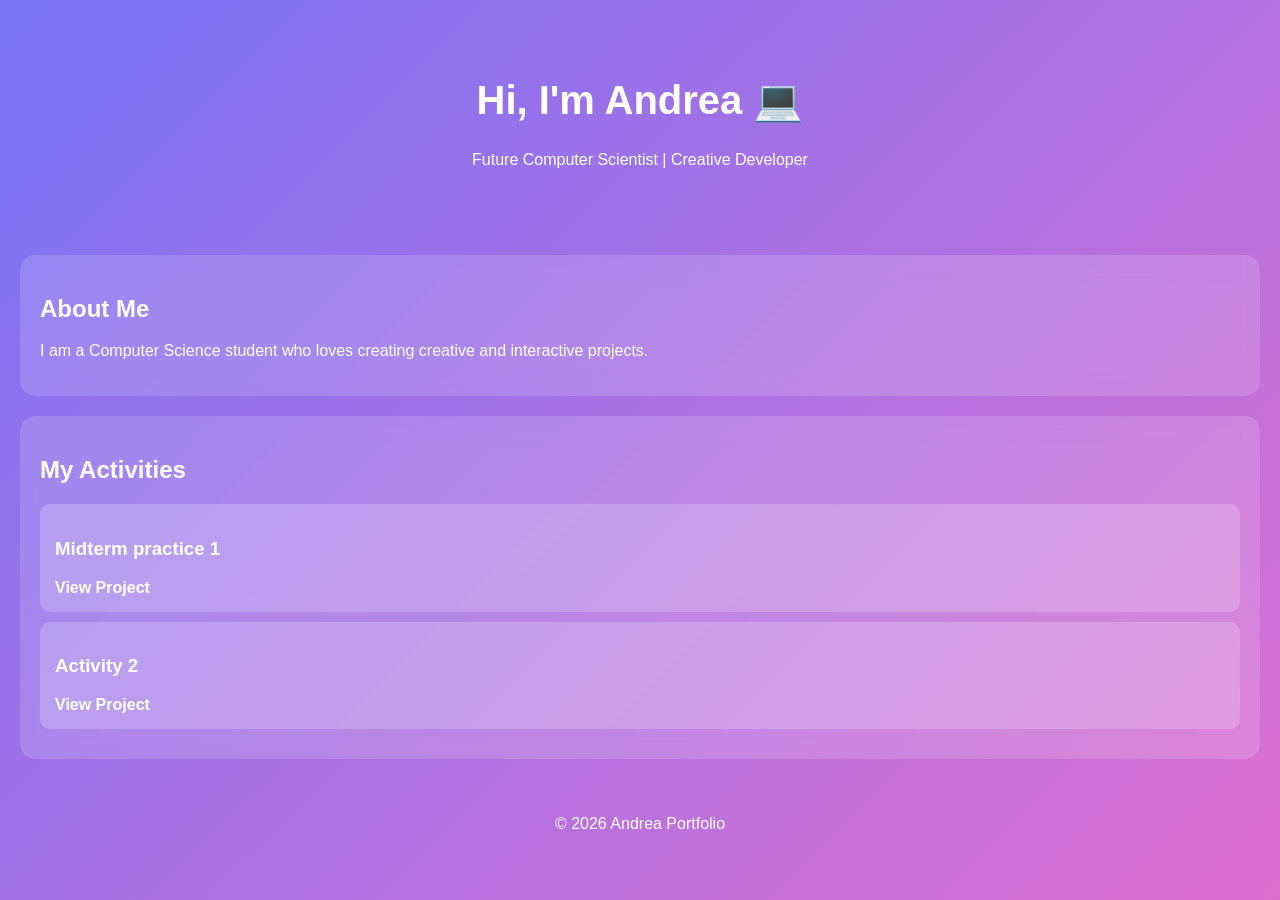
<file: index.html>
<!DOCTYPE html>
<html lang="en">
<head>
<meta charset="UTF-8">
<meta name="viewport" content="width=device-width, initial-scale=1.0">
<title>Andeng Portfolio</title>
<link rel="stylesheet" href="style.css">
</head>

<body>

<!-- Animated Background -->
<div class="bg-animation"></div>

<header>
    <h1>Hi, I'm Andrea 💻</h1>
    <p>Future Computer Scientist | Creative Developer</p>
</header>

<section class="about">
    <h2>About Me</h2>
    <p>
        I am a Computer Science student who loves creating creative and interactive projects.
    </p>
</section>

<section class="projects">
    <h2>My Activities</h2>

    <div class="card">
        <h3>Midterm practice 1</h3>
        
        <a href="Activity1/index.html">View Project</a>
    </div>

    <div class="card">
        <h3>Activity 2</h3>
        <a href="Activity2/index.html">View Project</a>
    </div>

</section>

<footer>
    <p>© 2026 Andrea Portfolio</p>
</footer>

</body>
</html>
</file>
<file: style.css>
body {
    margin: 0;
    font-family: Arial, sans-serif;
    color: white;
    overflow-x: hidden;
}

/* Animated Gradient Background */
.bg-animation {
    position: fixed;
    width: 100%;
    height: 100%;
    background: linear-gradient(-45deg, #ff9a9e, #fad0c4, #ff6ec4, #7873f5);
    background-size: 400% 400%;
    animation: gradientMove 10s ease infinite;
    z-index: -1;
}

@keyframes gradientMove {
    0% { background-position: 0% }
    50% { background-position: 100% }
    100% { background-position: 0% }
}

header {
    text-align: center;
    padding: 50px;
}

h1 {
    font-size: 40px;
}

section {
    padding: 20px;
    margin: 20px;
}

/* Glass Effect */
.about, .projects {
    background: rgba(255, 255, 255, 0.15);
    backdrop-filter: blur(10px);
    border-radius: 15px;
    padding: 20px;
}

/* Cards */
.card {
    background: rgba(255, 255, 255, 0.2);
    padding: 15px;
    margin: 10px 0;
    border-radius: 10px;
    transition: 0.3s;
}

.card:hover {
    transform: scale(1.05);
    background: rgba(255, 255, 255, 0.3);
}

.card a {
    color: #fff;
    text-decoration: none;
    font-weight: bold;
}

footer {
    text-align: center;
    padding: 20px;
}
</file>
